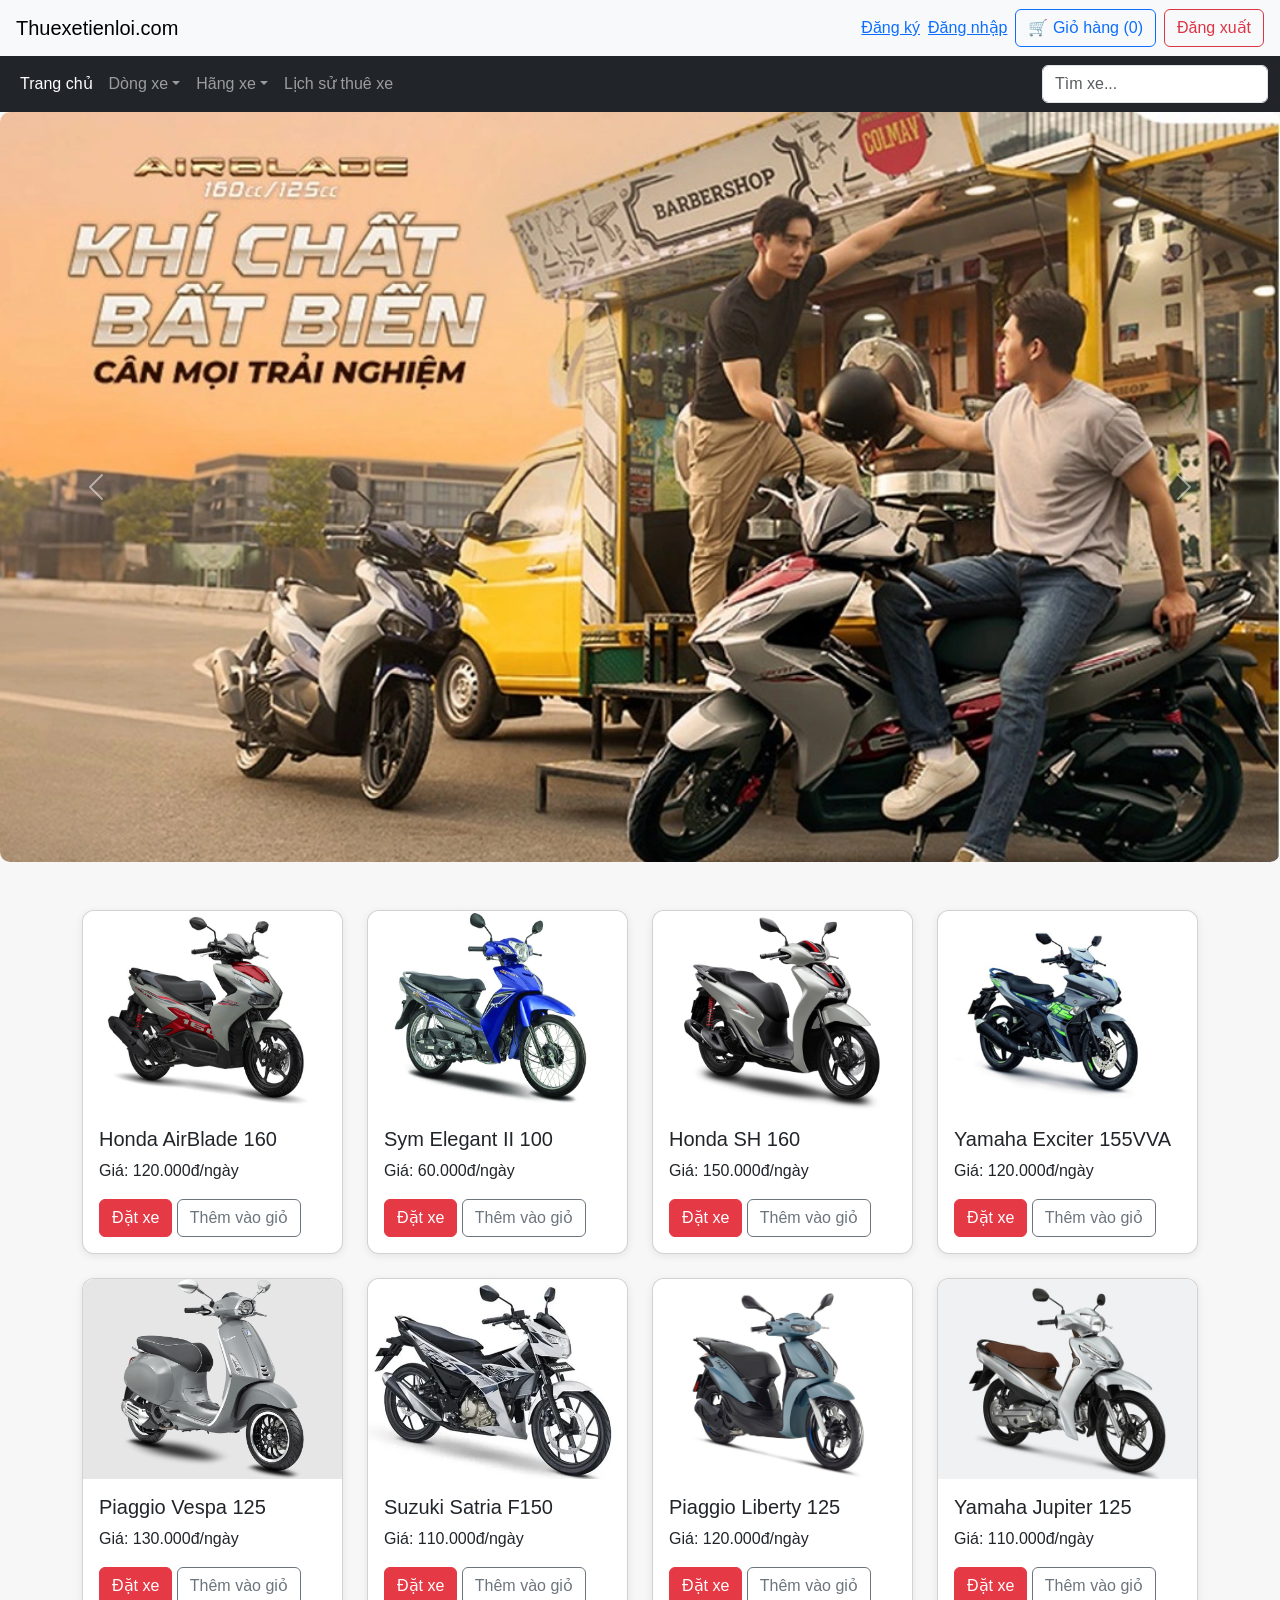
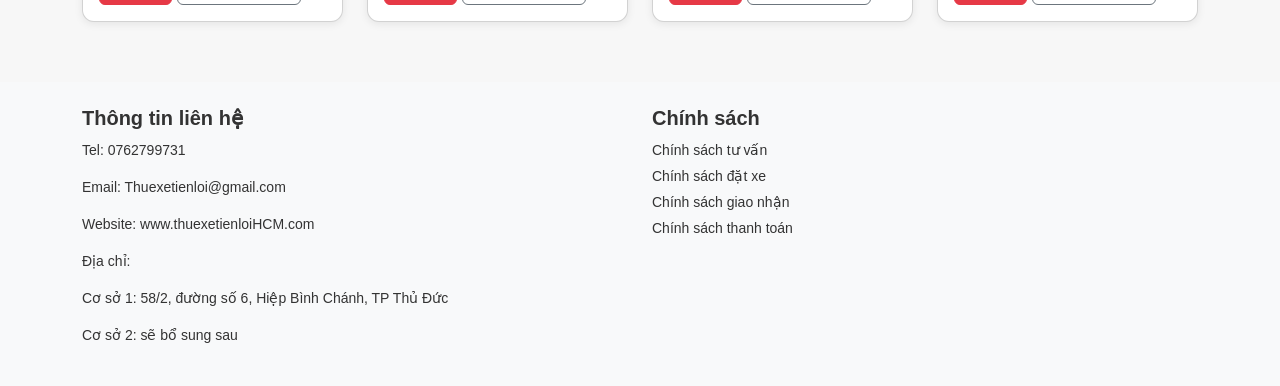
<file: index.html>
<!DOCTYPE html>
<html lang="vi">
<head>
  <meta charset="UTF-8">
  <meta name="viewport" content="width=device-width, initial-scale=1.0">
  <title>Thuexetienloi.com</title>
  <!-- Bootstrap CSS -->
  <link href="https://cdn.jsdelivr.net/npm/bootstrap@5.3.0/dist/css/bootstrap.min.css" rel="stylesheet">
  <link rel="stylesheet" href="assets/css/style.css">
</head>
<body>
  <!-- Header -->
 <nav class="navbar navbar-expand-lg navbar-light bg-light px-3">
  <a class="navbar-brand" href="#">Thuexetienloi.com</a>
  <div class="ms-auto d-flex align-items-center">
    <a href="register.html" class="me-2">Đăng ký</a>
    <a href="login.html" class="me-2">Đăng nhập</a>
    <span id="userGreeting" class="text-danger fw-bold d-none me-3"></span>  <!-- Hiển thi tên người dùng sau khi đăng nhập -->
    <a href="cart.html" class="btn btn-outline-primary">
      🛒 Giỏ hàng (<span id="cartCount">0</span>)  </a>   <!-- Hiển thi số lượng trong giỏ hàng -->
    <a href="#" id="logoutBtn" class="btn btn-outline-danger ms-2">Đăng xuất</a>
  </div>
</nav>


  <!-- Navigation -->
  <nav class="navbar navbar-expand-lg navbar-dark bg-dark">
    <div class="container-fluid">
      <ul class="navbar-nav me-auto mb-2 mb-lg-0">
        <li class="nav-item"><a class="nav-link active" href="index.html">Trang chủ</a></li>

        <li class="nav-item dropdown">
          <a class="nav-link dropdown-toggle" href="#" role="button" data-bs-toggle="dropdown">Dòng xe</a>
          <ul class="dropdown-menu">
            <li><a class="dropdown-item" href="#">SH</a></li>
            <li><a class="dropdown-item" href="#">Vespa</a></li>
            <li><a class="dropdown-item" href="#">Tay ga khác</a></li>
            <li><a class="dropdown-item" href="#">Tay côn</a></li>
            <li><a class="dropdown-item" href="#">Xe số</a></li>
          </ul>
        </li>

        <li class="nav-item dropdown">
          <a class="nav-link dropdown-toggle" href="#" role="button" data-bs-toggle="dropdown">Hãng xe</a>
          <ul class="dropdown-menu">
            <li><a class="dropdown-item" href="#">Honda</a></li>
            <li><a class="dropdown-item" href="#">Yamaha</a></li>
            <li><a class="dropdown-item" href="#">Piaggio</a></li>
            <li><a class="dropdown-item" href="#">SYM</a></li>
            <li><a class="dropdown-item" href="#">Suzuki</a></li>
          </ul>
        </li>

        <li class="nav-item">
          <a class="nav-link" href="history.html">Lịch sử thuê xe</a>
        </li>
      </ul>

      <!-- Thanh tìm kiếm  -->
      <form class="d-flex" role="search">
      <input id="searchInput" class="form-control" type="search" placeholder="Tìm xe..." aria-label="Search">
      </form>
    </div>
  </nav>

  <!-- Banner -->
  <div id="carouselExample" class="carousel slide" data-bs-ride="carousel">
    <div class="carousel-inner">
      <div class="carousel-item active">
        <img src="assets/img/banner1.jpg" class="d-block w-100" alt="Khuyến mãi xe tay ga">
      </div>
      <div class="carousel-item">
        <img src="assets/img/banner2.jpg" class="d-block w-100" alt="Xe SH mới về">
      </div>
      <div class="carousel-item">
        <img src="assets/img/banner3.jpg" class="d-block w-100" alt="Ưu đãi tháng 5">
      </div>
    </div>
    <button class="carousel-control-prev" type="button" data-bs-target="#carouselExample" data-bs-slide="prev">
      <span class="carousel-control-prev-icon"></span>
    </button>
    <button class="carousel-control-next" type="button" data-bs-target="#carouselExample" data-bs-slide="next">
      <span class="carousel-control-next-icon"></span>
    </button>
  </div>

  <!-- Main content -->
<main class="container my-5">
  <div id="vehicleList" class="row row-cols-1 row-cols-md-4 g-4">

    <!-- Xe 1 -->           <!-- class vehicle card để xử lý sự kiện click vào card -->
    <div class="col">       <!-- khi click vào card thì "data-vehicle" sẽ được lưu là localStorage --> 
      <div class="card h-100 vehicle-card" 
      data-vehicle='{"name":"Honda AirBlade 160","price":"120000","img":"assets/img/xe1.jpg",
      "desc":"Thiết kế thể thao, động cơ 160cc mạnh mẽ, phù hợp mọi địa hình.", 
      "gallery":[
      "assets/img/xe1_1.jpg",
      "assets/img/xe1_2.jpg",
      "assets/img/xe1_3.jpg"]}'>
        <img src="assets/img/xe1.jpg" class="card-img-top" alt="Xe 1">
        <div class="card-body">
          <h5 class="card-title">Honda AirBlade 160</h5>
          <p class="card-text">Giá: 120.000đ/ngày</p>
          <button class="btn btn-success btn-rent">Đặt xe</button>
          <button class="btn btn-outline-secondary btn-cart">Thêm vào giỏ</button>
        </div>
      </div>
    </div>

    <!-- Xe 2 -->
    <div class="col">        
      <div class="card h-100 vehicle-card" 
      data-vehicle='{"name":"Sym Elegant II 100","price":"60000","img":"assets/img/xe2.jpg",
      "desc":"Thiết kế nhỏ gọn, nhẹ nhàng và thanh thoát rất thích hợp để dạo phố.", 
      "gallery":[
      "assets/img/xe2_1.jpg",
      "assets/img/xe2_2.jpg",
      "assets/img/xe2_3.jpg"]}'>
        <img src="assets/img/xe2.jpg" class="card-img-top" alt="Xe 2">
        <div class="card-body">
          <h5 class="card-title">Sym Elegant II 100</h5>
          <p class="card-text">Giá: 60.000đ/ngày</p>
          <button class="btn btn-success btn-rent">Đặt xe</button>
          <button class="btn btn-outline-secondary btn-cart">Thêm vào giỏ</button>
        </div>
      </div>
    </div>

    <!-- Xe 3 -->
    <div class="col">
      <div class="card h-100 vehicle-card" 
      data-vehicle='{"name":"Honda SH 160","price":"150000","img":"assets/img/xe3.jpg",
      "desc":"Thiết kế cao cấp, sang trọng và đẳng cấp, động cơ 160cc mạnh mẽ chinh phục mọi cung đường.", 
      "gallery":[
      "assets/img/xe3_1.jpg",
      "assets/img/xe3_2.jpg",
      "assets/img/xe3_3.jpg"]}'>
        <img src="assets/img/xe3.jpg" class="card-img-top" alt="Xe 3">
        <div class="card-body">
          <h5 class="card-title">Honda SH 160</h5>
          <p class="card-text">Giá: 150.000đ/ngày</p>
          <button class="btn btn-success btn-rent">Đặt xe</button>
          <button class="btn btn-outline-secondary btn-cart">Thêm vào giỏ</button>
        </div>
      </div>
    </div>

    <!-- Xe 4 -->
    <div class="col">
      <div class="card h-100 vehicle-card" 
      data-vehicle='{"name":"Yamaha Exciter 155VVA","price":"120000","img":"assets/img/xe4.jpg",
      "desc":"Thiết kế thể thao, động cơ 155vva mạnh mẽ, bức tốc chớp nhoáng.", 
      "gallery":[
      "assets/img/xe4_1.jpg",
      "assets/img/xe4_2.jpg",
      "assets/img/xe4_3.jpg"]}'>
        <img src="assets/img/xe4.jpg" class="card-img-top" alt="Xe 4">
        <div class="card-body">
          <h5 class="card-title">Yamaha Exciter 155VVA</h5>
          <p class="card-text">Giá: 120.000đ/ngày</p>
          <button class="btn btn-success btn-rent">Đặt xe</button>
          <button class="btn btn-outline-secondary btn-cart">Thêm vào giỏ</button>
        </div>
      </div>
    </div>

    <!-- Xe 5 -->
    <div class="col">
      <div class="card h-100 vehicle-card" 
      data-vehicle='{"name":"Piaggio Vespa 125","price":"130000","img":"assets/img/xe5.jpg",
      "desc":"Thiết kế cổ điển, thanh lịch nam nữ ngồi lên đều tôn lên khí chất sang trọng.", 
      "gallery":[
      "assets/img/xe5_1.jpg",
      "assets/img/xe5_2.jpg",
      "assets/img/xe5_3.jpg"]}'>
        <img src="assets/img/xe5.jpg" class="card-img-top" alt="Xe 5">
        <div class="card-body">
          <h5 class="card-title">Piaggio Vespa 125</h5>
          <p class="card-text">Giá: 130.000đ/ngày</p>
          <button class="btn btn-success btn-rent">Đặt xe</button>
          <button class="btn btn-outline-secondary btn-cart">Thêm vào giỏ</button>
        </div>
      </div>
    </div>

    <!-- Xe 6 -->
    <div class="col">
      <div class="card h-100 vehicle-card" 
      data-vehicle='{"name":"Suzuki Satria F150","price":"110000","img":"assets/img/xe6.jpg",
      "desc":"Thiết kế thể thao, tối ưu khí động học, tốc độ là điểm mạnh.", 
      "gallery":[
      "assets/img/xe6_1.jpg",
      "assets/img/xe6_2.jpg",
      "assets/img/xe6_3.jpg"]}'>
        <img src="assets/img/xe6.jpg" class="card-img-top" alt="Xe 6">
        <div class="card-body">
          <h5 class="card-title">Suzuki Satria F150</h5>
          <p class="card-text">Giá: 110.000đ/ngày</p>
          <button class="btn btn-success btn-rent">Đặt xe</button>
          <button class="btn btn-outline-secondary btn-cart">Thêm vào giỏ</button>
        </div>
      </div>
    </div>

    <!-- Xe 7 -->
    <div class="col">
      <div class="card h-100 vehicle-card" 
      data-vehicle='{"name":"Piaggio Liberty 125","price":"120000","img":"assets/img/xe7.jpg",
      "desc":"Thiết kế thanh tao, động cơ iget đời mới, bền và rất lướt.", 
      "gallery":[
      "assets/img/xe7_1.jpg",
      "assets/img/xe7_2.jpg",
      "assets/img/xe7_3.jpg"]}'>
        <img src="assets/img/xe7.jpg" class="card-img-top" alt="Xe 7">
        <div class="card-body">
          <h5 class="card-title">Piaggio Liberty 125</h5>
          <p class="card-text">Giá: 120.000đ/ngày</p>
          <button class="btn btn-success btn-rent">Đặt xe</button>
          <button class="btn btn-outline-secondary btn-cart">Thêm vào giỏ</button>
        </div>
      </div>
    </div>

    <!-- Xe 8 -->
    <div class="col">
      <div class="card h-100 vehicle-card" 
      data-vehicle='{"name":"Yamaha Jupiter 125","price":"110.000","img":"assets/img/xe8.jpg",
      "desc":"Thiết kế sang trọng của dòng xe số, khung gầm cao, đi phố hay đi đường dài đều êm.", 
      "gallery":[
      "assets/img/xe8_1.jpg",
      "assets/img/xe8_2.jpg",
      "assets/img/xe8_3.jpg"]}'>
        <img src="assets/img/xe8.jpg" class="card-img-top" alt="Xe 8">
        <div class="card-body">
          <h5 class="card-title">Yamaha Jupiter 125</h5>
          <p class="card-text">Giá: 110.000đ/ngày</p>
          <button class="btn btn-success btn-rent">Đặt xe</button>
          <button class="btn btn-outline-secondary btn-cart">Thêm vào giỏ</button>
        </div>
      </div>
    </div>

  </div>
</main>

  <!-- Footer -->
  <footer class="bg-light text-center text-lg-start py-4">
    <div class="container">
      <div class="row">
        <div class="col-md-6">
          <h5>Thông tin liên hệ</h5>
          <p>Tel: 0762799731</p>
          <p>Email: Thuexetienloi@gmail.com</p>
          <p>Website: www.thuexetienloiHCM.com</p>
          <p>Địa chỉ:</p>
          <p>Cơ sở 1: 58/2, đường số 6, Hiệp Bình Chánh, TP Thủ Đức</p>
          <p>Cơ sở 2: sẽ bổ sung sau</p>
        </div>
        <div class="col-md-6">
          <h5>Chính sách</h5>
          <ul class="list-unstyled">
            <li>Chính sách tư vấn</li>
            <li>Chính sách đặt xe</li>
            <li>Chính sách giao nhận</li>
            <li>Chính sách thanh toán</li>
          </ul>
        </div>
      </div>
    </div>
  </footer>

  <!-- Bootstrap JS Bundle -->
  <script src="https://cdn.jsdelivr.net/npm/bootstrap@5.3.0/dist/js/bootstrap.bundle.min.js"></script>
  <script src="assets/js/script.js"></script>
</body>
</html>
</file>
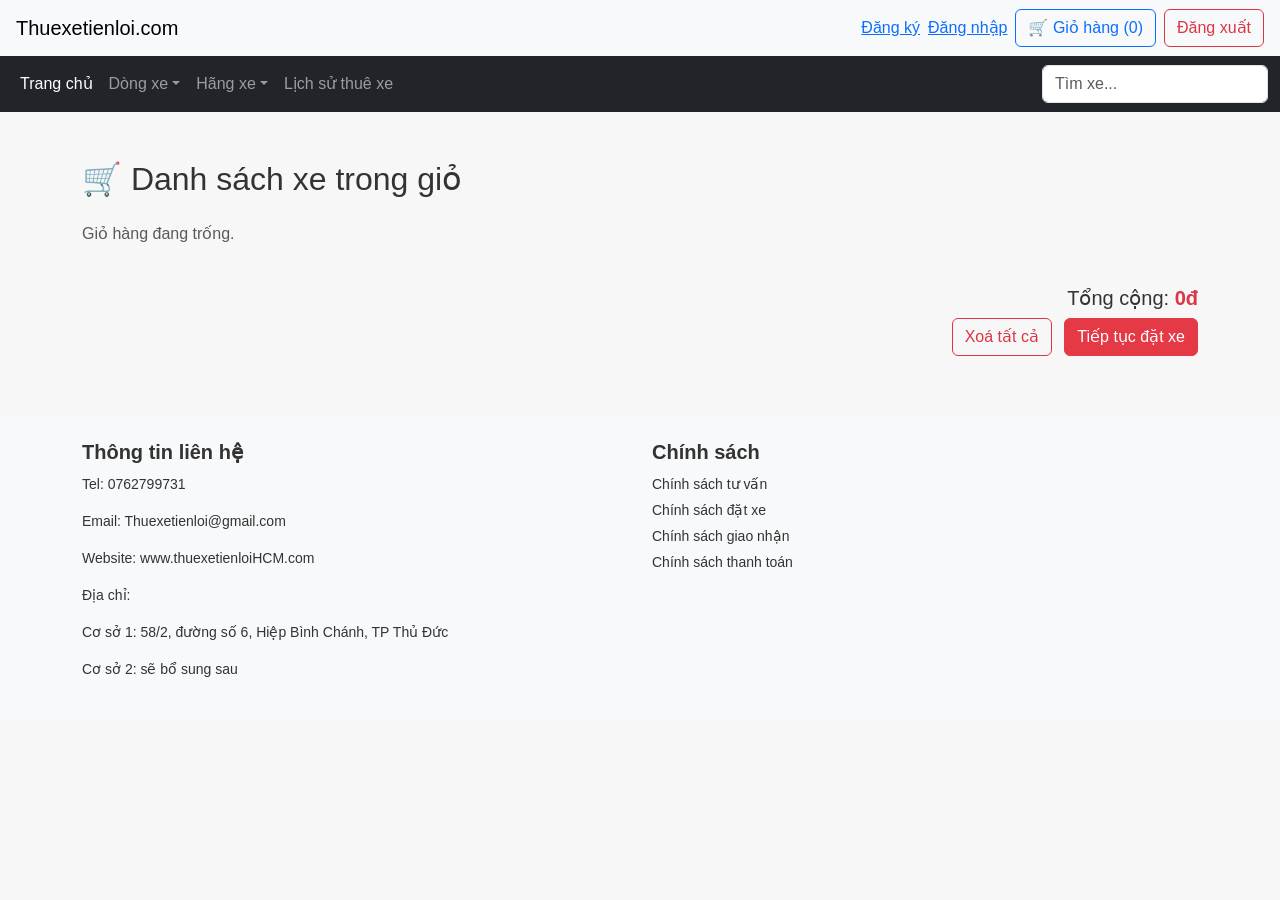
<file: cart.html>
<!DOCTYPE html>
<html lang="vi">
<head>
  <meta charset="UTF-8">
  <meta name="viewport" content="width=device-width, initial-scale=1.0">
  <title>Giỏ hàng - Thuexetienloi.com</title>
  <link href="https://cdn.jsdelivr.net/npm/bootstrap@5.3.0/dist/css/bootstrap.min.css" rel="stylesheet">
  <link rel="stylesheet" href="assets/css/style.css">
</head>
<body>
  <!-- Header -->
  <nav class="navbar navbar-expand-lg navbar-light bg-light px-3">
    <a class="navbar-brand" href="index.html">Thuexetienloi.com</a>
    <div class="ms-auto d-flex align-items-center">
      <a href="register.html" class="me-2">Đăng ký</a>
      <a href="login.html" class="me-2">Đăng nhập</a>
      <span id="userGreeting" class="text-danger fw-bold d-none me-3"></span>
      <a href="cart.html" class="btn btn-outline-primary">
        🛒 Giỏ hàng (<span id="cartCount">0</span>) </a>
      <a href="#" id="logoutBtn" class="btn btn-outline-danger ms-2">Đăng xuất</a>
    </div>
  </nav>

    <!-- Navigation -->
  <nav class="navbar navbar-expand-lg navbar-dark bg-dark">
    <div class="container-fluid">
      <ul class="navbar-nav me-auto mb-2 mb-lg-0">
        <li class="nav-item"><a class="nav-link active" href="index.html">Trang chủ</a></li>

        <li class="nav-item dropdown">
          <a class="nav-link dropdown-toggle" href="#" role="button" data-bs-toggle="dropdown">Dòng xe</a>
          <ul class="dropdown-menu">
            <li><a class="dropdown-item" href="#">SH</a></li>
            <li><a class="dropdown-item" href="#">Vespa</a></li>
            <li><a class="dropdown-item" href="#">Tay ga khác</a></li>
            <li><a class="dropdown-item" href="#">Tay côn</a></li>
            <li><a class="dropdown-item" href="#">Xe số</a></li>
          </ul>
        </li>

        <li class="nav-item dropdown">
          <a class="nav-link dropdown-toggle" href="#" role="button" data-bs-toggle="dropdown">Hãng xe</a>
          <ul class="dropdown-menu">
            <li><a class="dropdown-item" href="#">Honda</a></li>
            <li><a class="dropdown-item" href="#">Yamaha</a></li>
            <li><a class="dropdown-item" href="#">Piaggio</a></li>
            <li><a class="dropdown-item" href="#">SYM</a></li>
            <li><a class="dropdown-item" href="#">Suzuki</a></li>
          </ul>
        </li>

        <li class="nav-item">
          <a class="nav-link" href="history.html">Lịch sử thuê xe</a>
        </li>
      </ul>

      <!-- Thanh tìm kiếm  -->
      <form class="d-flex" role="search">
      <input id="searchInput" class="form-control" type="search" placeholder="Tìm xe..." aria-label="Search">
      </form>
    </div>
  </nav>
  </nav>

  <!-- Main content -->
  <main class="container my-5">
    <h2 class="mb-4">🛒 Danh sách xe trong giỏ</h2>
    <div id="cartContainer" class="row g-4"></div>

    <div class="mt-4">
      <h5 class="text-end">Tổng cộng: <span id="totalPrice" class="text-danger fw-bold">0đ</span></h5>
      <div class="text-end mt-2">
        <button id="clearCartBtn" class="btn btn-outline-danger me-2">Xoá tất cả</button>
         <button id="proceedToRent" class="btn btn-success">Tiếp tục đặt xe</button>
      </div>
    </div>
  </main>

  <!-- Footer -->
  <footer class="bg-light text-center text-lg-start py-4">
    <div class="container">
      <div class="row">
        <div class="col-md-6">
          <h5>Thông tin liên hệ</h5>
          <p>Tel: 0762799731</p>
          <p>Email: Thuexetienloi@gmail.com</p>
          <p>Website: www.thuexetienloiHCM.com</p>
          <p>Địa chỉ:</p>
          <p>Cơ sở 1: 58/2, đường số 6, Hiệp Bình Chánh, TP Thủ Đức</p>
          <p>Cơ sở 2: sẽ bổ sung sau</p>
        </div>
        <div class="col-md-6">
          <h5>Chính sách</h5>
          <ul class="list-unstyled">
            <li>Chính sách tư vấn</li>
            <li>Chính sách đặt xe</li>
            <li>Chính sách giao nhận</li>
            <li>Chính sách thanh toán</li>
          </ul>
        </div>
      </div>
    </div>
  </footer>

  <script src="https://cdn.jsdelivr.net/npm/bootstrap@5.3.0/dist/js/bootstrap.bundle.min.js"></script>
  <script src="assets/js/script.js"></script>
</body>
</html>
</file>
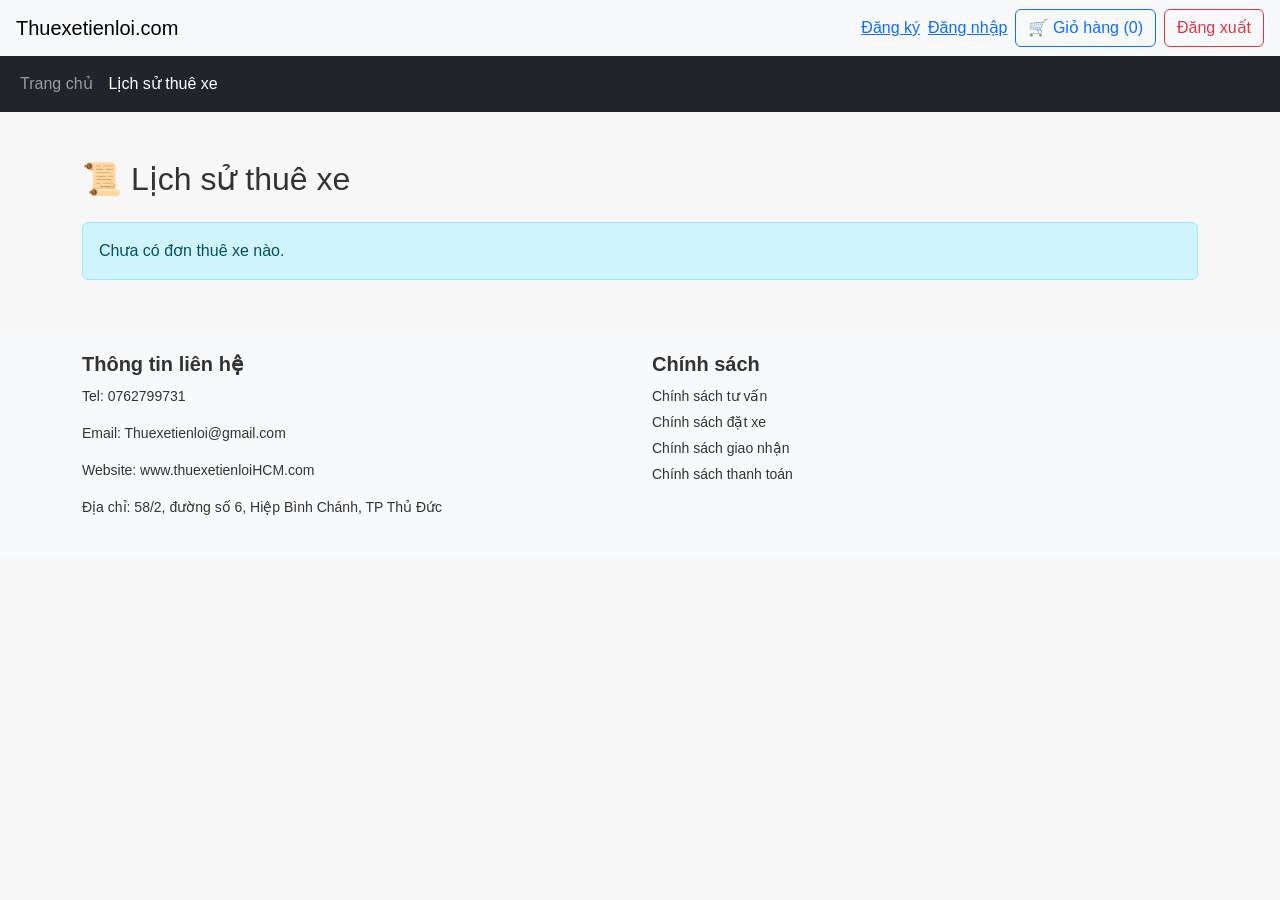
<file: history.html>
<!DOCTYPE html>
<html lang="vi">
<head>
  <meta charset="UTF-8">
  <meta name="viewport" content="width=device-width, initial-scale=1.0">
  <title>Lịch sử thuê xe - Thuexetienloi.com</title>
  <link href="https://cdn.jsdelivr.net/npm/bootstrap@5.3.0/dist/css/bootstrap.min.css" rel="stylesheet">
  <link rel="stylesheet" href="assets/css/style.css">
</head>
<body>
  <!-- Header -->
  <nav class="navbar navbar-expand-lg navbar-light bg-light px-3">
    <a class="navbar-brand" href="index.html">Thuexetienloi.com</a>
    <div class="ms-auto d-flex align-items-center">
      <a href="register.html" class="me-2">Đăng ký</a>
      <a href="login.html" class="me-2">Đăng nhập</a>
      <span id="userGreeting" class="text-danger fw-bold d-none me-3"></span>
      <a href="cart.html" class="btn btn-outline-primary">
        🛒 Giỏ hàng (<span id="cartCount">0</span>)
      </a>
      <a href="#" id="logoutBtn" class="btn btn-outline-danger ms-2">Đăng xuất</a>
    </div>
  </nav>

  <!-- Navigation -->
  <nav class="navbar navbar-expand-lg navbar-dark bg-dark">
    <div class="container-fluid">
      <ul class="navbar-nav me-auto mb-2 mb-lg-0">
        <li class="nav-item"><a class="nav-link" href="index.html">Trang chủ</a></li>
        <li class="nav-item"><a class="nav-link active" href="#">Lịch sử thuê xe</a></li>
      </ul>
    </div>
  </nav>

  <!-- Main content -->
  <main class="container my-5">
    <h2 class="mb-4">📜 Lịch sử thuê xe</h2>
    <div id="historyContainer"></div>
  </main>

  <!-- Footer -->
  <footer class="bg-light text-center text-lg-start py-4 mt-5">
    <div class="container">
      <div class="row">
        <div class="col-md-6">
          <h5>Thông tin liên hệ</h5>
          <p>Tel: 0762799731</p>
          <p>Email: Thuexetienloi@gmail.com</p>
          <p>Website: www.thuexetienloiHCM.com</p>
          <p>Địa chỉ: 58/2, đường số 6, Hiệp Bình Chánh, TP Thủ Đức</p>
        </div>
        <div class="col-md-6">
          <h5>Chính sách</h5>
          <ul class="list-unstyled">
            <li>Chính sách tư vấn</li>
            <li>Chính sách đặt xe</li>
            <li>Chính sách giao nhận</li>
            <li>Chính sách thanh toán</li>
          </ul>
        </div>
      </div>
    </div>
  </footer>

  <script>
    document.addEventListener("DOMContentLoaded", () => {
      const container = document.getElementById("historyContainer");
      const history = JSON.parse(localStorage.getItem("rentalHistory")) || [];

      if (history.length === 0) {
        container.innerHTML = '<div class="alert alert-info">Chưa có đơn thuê xe nào.</div>';
        return;
      }

      history.reverse().forEach((order, index) => {
        const orderBlock = document.createElement("div");
        orderBlock.className = "border p-4 rounded bg-white shadow-sm mb-4";

        let vehicleHTML = "";
        order.vehicles.forEach(vehicle => {
          vehicleHTML += `
            <div class="ps-3 mb-2">
              <p class="mb-1"><strong>${vehicle.name}</strong></p>
              <p class="mb-1">Giá: ${Number(vehicle.price).toLocaleString()}đ/ngày</p>
              <p class="mb-1">Số lượng: ${vehicle.quantity}</p>
            </div>
          `;
        });

        orderBlock.innerHTML = `
          <h5 class="text-danger">Đơn thuê #${history.length - index}</h5>
          <p>👤 Tên: <strong>${order.fullname}</strong></p>
          <p>📞 SĐT: ${order.phone} | 🚚 Giao đến: ${order.address}</p>
          <p>📅 Từ ngày: ${order.startDate} | Số ngày: ${order.days}</p>
          <p>📝 Ghi chú: ${order.note || "Không có"}</p>
          <div class="border-start border-3 border-primary mt-3">
            ${vehicleHTML}
          </div>
          <p class="mt-3 fw-bold">🛵 Tổng số xe: ${order.totalQty} | 💰 Tổng tiền: ${Number(order.totalAmount).toLocaleString()}đ</p>
        `;

        container.appendChild(orderBlock);
      });
    });
  </script>
  <script src="https://cdn.jsdelivr.net/npm/bootstrap@5.3.0/dist/js/bootstrap.bundle.min.js"></script>
  <script src="assets/js/script.js"></script>
</body>
</html>
</file>
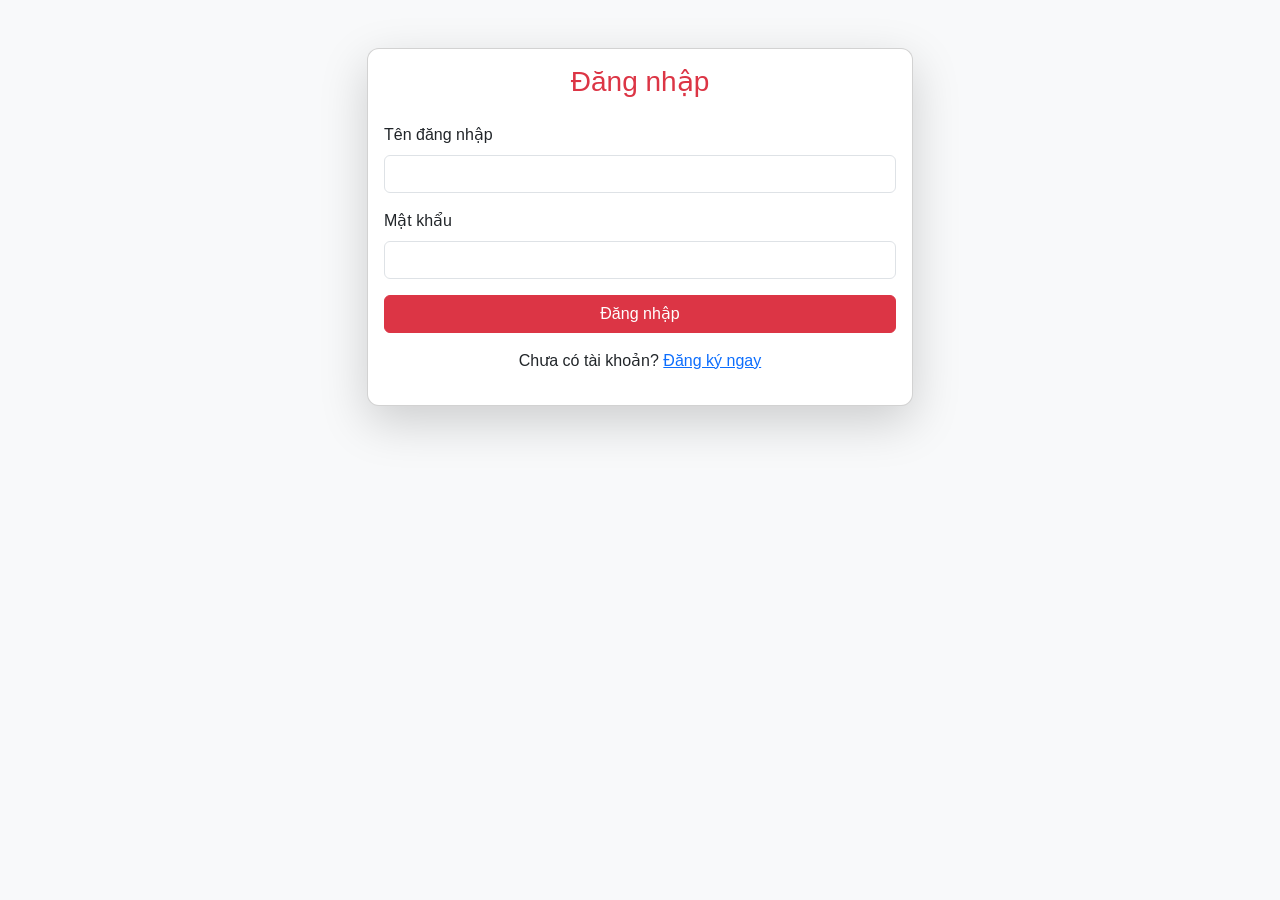
<file: login.html>
<!DOCTYPE html>
<html lang="vi">
<head>
  <meta charset="UTF-8">
  <meta name="viewport" content="width=device-width, initial-scale=1.0">
  <title>Đăng nhập</title>
  <link href="https://cdn.jsdelivr.net/npm/bootstrap@5.3.0/dist/css/bootstrap.min.css" rel="stylesheet">
  <link rel="stylesheet" href="assets/css/style.css">
</head>
<body class="bg-light">
  <div class="container py-5">
    <div class="row justify-content-center">
      <div class="col-md-6">
        <div class="card shadow-lg">
          <div class="card-body">
            <h3 class="mb-4 text-center text-danger">Đăng nhập</h3>
            <form id="loginForm">
              <div class="mb-3">
                <label for="loginUsername" class="form-label">Tên đăng nhập</label>
                <input type="text" class="form-control" id="loginUsername" required>
              </div>
              <div class="mb-3">
                <label for="loginPassword" class="form-label">Mật khẩu</label>
                <input type="password" class="form-control" id="loginPassword" required>
              </div>
              <button type="submit" class="btn btn-danger w-100">Đăng nhập</button>
              <div id="loginMessage" class="text-center mt-3 text-danger"></div>
            </form>
            <p class="mt-3 text-center">Chưa có tài khoản? <a href="register.html">Đăng ký ngay</a></p>
          </div>
        </div>
      </div>
    </div>
  </div>

  <script src="https://cdn.jsdelivr.net/npm/bootstrap@5.3.0/dist/js/bootstrap.bundle.min.js"></script>
  <script src="assets/js/script.js"></script>
</body>
</html>
</file>
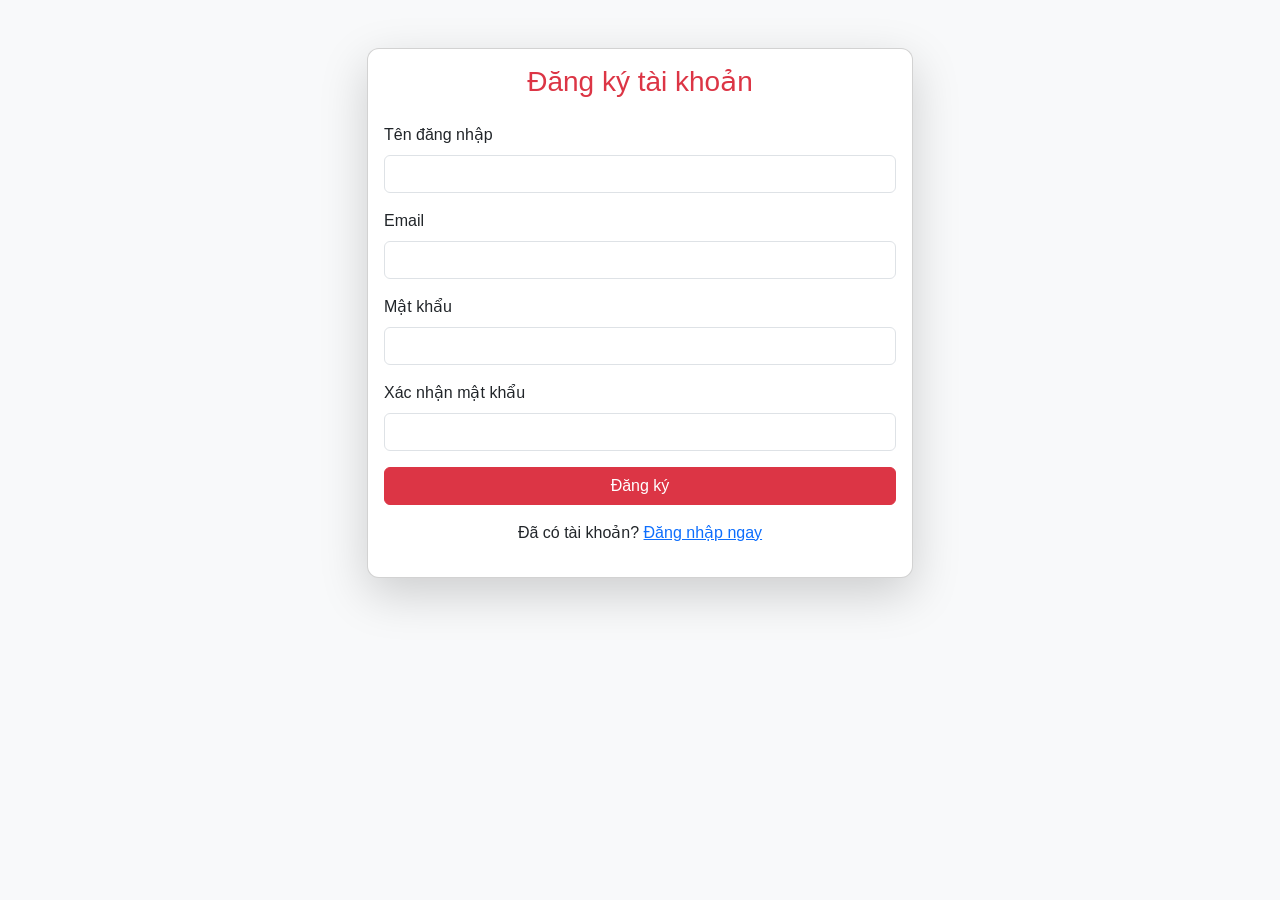
<file: register.html>
<!DOCTYPE html>
<html lang="vi">
<head><meta charset="UTF-8">
  <meta name="viewport" content="width=device-width, initial-scale=1.0">
  <title>Đăng ký</title>
  <link href="https://cdn.jsdelivr.net/npm/bootstrap@5.3.0/dist/css/bootstrap.min.css" rel="stylesheet">
  <link rel="stylesheet" href="assets/css/style.css">
</head>
<body class="bg-light">
  <div class="container py-5">
    <div class="row justify-content-center">
      <div class="col-md-6">
        <div class="card shadow-lg">
          <div class="card-body">
            <h3 class="mb-4 text-center text-danger">Đăng ký tài khoản</h3>
            <form id="registerForm">
              <div class="mb-3">
                <label for="username" class="form-label">Tên đăng nhập</label>
                <input type="text" class="form-control" id="username" required>
              </div>
              <div class="mb-3">
                <label for="email" class="form-label">Email</label>
                <input type="email" class="form-control" id="email" required>
              </div>
              <div class="mb-3">
                <label for="password" class="form-label">Mật khẩu</label>
                <input type="password" class="form-control" id="password" required>
              </div>
              <div class="mb-3">
                <label for="confirmPassword" class="form-label">Xác nhận mật khẩu</label>
                <input type="password" class="form-control" id="confirmPassword" required>
              </div>
              <button type="submit" class="btn btn-danger w-100">Đăng ký</button>
              <div id="registerMessage" class="text-center mt-3 text-danger"></div>
            </form>
            <p class="mt-3 text-center">Đã có tài khoản? <a href="login.html">Đăng nhập ngay</a></p>
          </div>
        </div>
      </div>
    </div>
  </div>

  <script src="https://cdn.jsdelivr.net/npm/bootstrap@5.3.0/dist/js/bootstrap.bundle.min.js"></script>
  <script src="assets/js/script.js"></script>
</body>
</html>
</file>
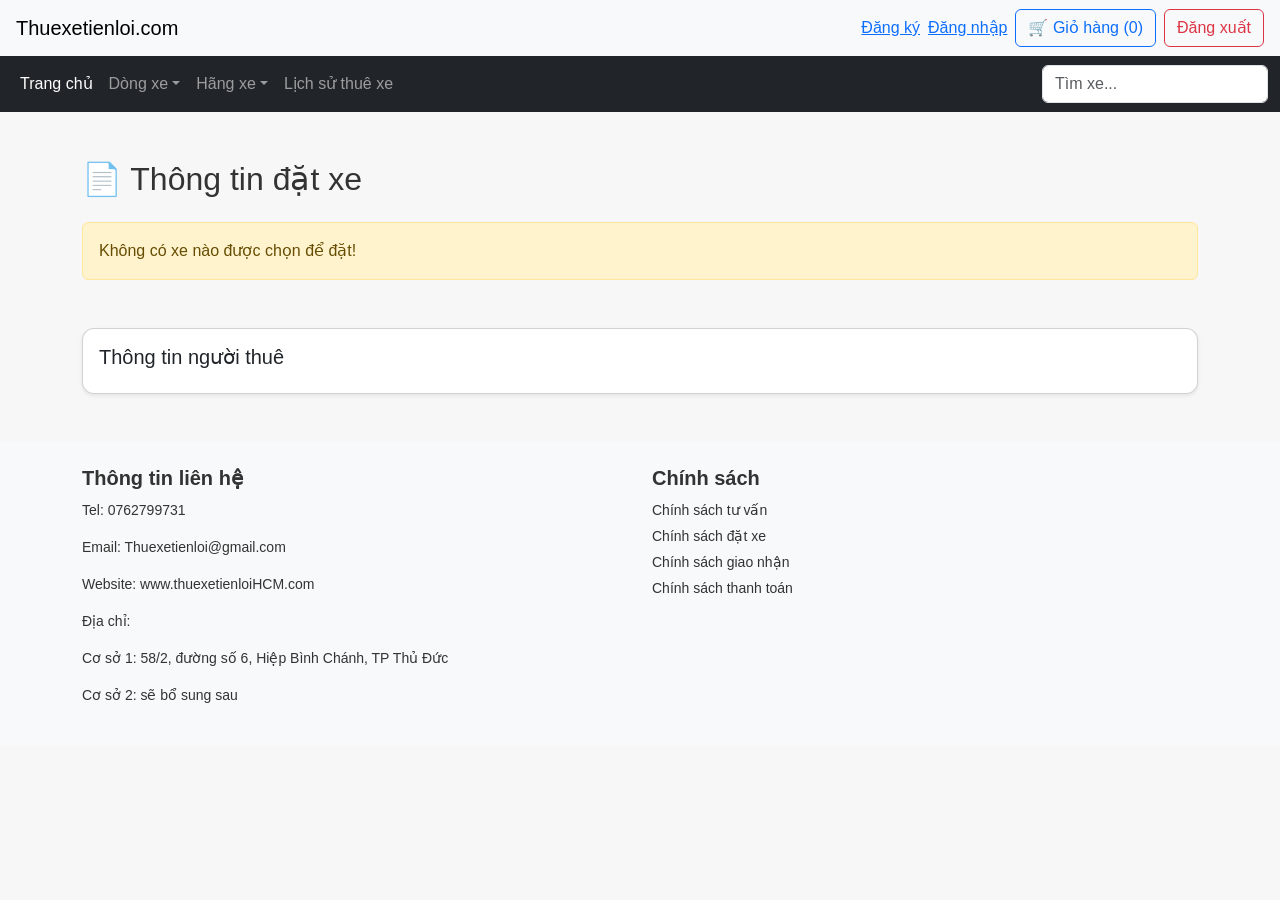
<file: rent.html>
<!DOCTYPE html>
<html lang="vi">
<head>
  <meta charset="UTF-8">
  <meta name="viewport" content="width=device-width, initial-scale=1.0">
  <title>Đặt xe - Thuexetienloi.com</title>
  <link href="https://cdn.jsdelivr.net/npm/bootstrap@5.3.0/dist/css/bootstrap.min.css" rel="stylesheet">
  <link rel="stylesheet" href="assets/css/style.css">
</head>
<body>
  <!-- Header -->
  <nav class="navbar navbar-expand-lg navbar-light bg-light px-3">
    <a class="navbar-brand" href="index.html">Thuexetienloi.com</a>
    <div class="ms-auto d-flex align-items-center">
      <a href="register.html" class="me-2">Đăng ký</a>
      <a href="login.html" class="me-2">Đăng nhập</a>
      <span id="userGreeting" class="text-danger fw-bold d-none me-3"></span>
      <a href="cart.html" class="btn btn-outline-primary">
        🛒 Giỏ hàng (<span id="cartCount">0</span>)</a>
      <a href="#" id="logoutBtn" class="btn btn-outline-danger ms-2">Đăng xuất</a>
    </div>
  </nav>

  <!-- Navigation -->
  <nav class="navbar navbar-expand-lg navbar-dark bg-dark">
    <div class="container-fluid">
      <ul class="navbar-nav me-auto mb-2 mb-lg-0">
        <li class="nav-item"><a class="nav-link active" href="index.html">Trang chủ</a></li>

        <li class="nav-item dropdown">
          <a class="nav-link dropdown-toggle" href="#" role="button" data-bs-toggle="dropdown">Dòng xe</a>
          <ul class="dropdown-menu">
            <li><a class="dropdown-item" href="#">SH</a></li>
            <li><a class="dropdown-item" href="#">Vespa</a></li>
            <li><a class="dropdown-item" href="#">Tay ga khác</a></li>
            <li><a class="dropdown-item" href="#">Tay côn</a></li>
            <li><a class="dropdown-item" href="#">Xe số</a></li>
          </ul>
        </li>

        <li class="nav-item dropdown">
          <a class="nav-link dropdown-toggle" href="#" role="button" data-bs-toggle="dropdown">Hãng xe</a>
          <ul class="dropdown-menu">
            <li><a class="dropdown-item" href="#">Honda</a></li>
            <li><a class="dropdown-item" href="#">Yamaha</a></li>
            <li><a class="dropdown-item" href="#">Piaggio</a></li>
            <li><a class="dropdown-item" href="#">SYM</a></li>
            <li><a class="dropdown-item" href="#">Suzuki</a></li>
          </ul>
        </li>

        <li class="nav-item">
          <a class="nav-link" href="history.html">Lịch sử thuê xe</a>
        </li>
      </ul>

      <!-- Thanh tìm kiếm  -->
      <form class="d-flex" role="search">
      <input id="searchInput" class="form-control" type="search" placeholder="Tìm xe..." aria-label="Search">
      </form>
    </div>
  </nav>

  <!-- Main content -->
  <main class="container my-5">
    <h2 class="mb-4">📄 Thông tin đặt xe</h2>

    <!-- Danh sách xe sẽ thuê -->
    <div id="vehicleSummary" class="mb-5"></div>

    <!-- Form thông tin thuê xe -->
    <div class="card shadow-sm">
      <div class="card-body">
        <h5 class="card-title">Thông tin người thuê</h5>
        <form id="rentForm">
          <div class="row mb-3">
            <div class="col-md-6">
              <label class="form-label">Họ và tên</label>
              <input type="text" class="form-control" id="fullname" required>
            </div>
            <div class="col-md-6">
              <label class="form-label">Số điện thoại</label>
              <input type="tel" class="form-control" id="phone" required>
            </div>
          </div>
          <div class="mb-3">
            <label class="form-label">Địa chỉ giao xe</label>
            <input type="text" class="form-control" id="address" required>
          </div>
          <div class="row mb-3">
            <div class="col-md-6">
              <label class="form-label">Ngày bắt đầu thuê</label>
              <input type="date" class="form-control" id="startDate" required>
            </div>
            <div class="col-md-6">
              <label class="form-label">Số ngày thuê</label>
              <input type="number" class="form-control" id="days" min="1" value="1" required>
            </div>
          </div>
          <div class="mb-3">
            <label class="form-label">Ghi chú thêm</label>
            <textarea class="form-control" id="note" rows="2"></textarea>
          </div>
          <div class="mb-3 text-end">
            <strong>Tổng số lượng xe: <span id="totalQty">0</span></strong><br>
            <strong class="text-danger">Tổng tiền: <span id="totalAmount">0đ</span></strong>
          </div>
          <div class="text-end">
            <button type="submit" class="btn btn-success" id="submitBtn" disabled>Đặt xe</button>
          </div>
        </form>
      </div>
    </div>
  </main>

  <!-- Footer -->
  <footer class="bg-light text-center text-lg-start py-4 mt-5">
    <div class="container">
      <div class="row">
        <div class="col-md-6">
          <h5>Thông tin liên hệ</h5>
          <p>Tel: 0762799731</p>
          <p>Email: Thuexetienloi@gmail.com</p>
          <p>Website: www.thuexetienloiHCM.com</p>
          <p>Địa chỉ:</p>
          <p>Cơ sở 1: 58/2, đường số 6, Hiệp Bình Chánh, TP Thủ Đức</p>
          <p>Cơ sở 2: sẽ bổ sung sau</p>
        </div>
        <div class="col-md-6">
          <h5>Chính sách</h5>
          <ul class="list-unstyled">
            <li>Chính sách tư vấn</li>
            <li>Chính sách đặt xe</li>
            <li>Chính sách giao nhận</li>
            <li>Chính sách thanh toán</li>
          </ul>
        </div>
      </div>
    </div>
  </footer>
<script>
  document.addEventListener("DOMContentLoaded", () => {
    const form = document.getElementById("rentForm");
    const submitBtn = document.getElementById("submitBtn");
    const qtyEl = document.getElementById("totalQty");
    const amountEl = document.getElementById("totalAmount");
    const summary = document.getElementById("vehicleSummary");
    const daysInput = document.getElementById("days");

    let cart = JSON.parse(localStorage.getItem("cart")) || [];
    const selected = localStorage.getItem("selectedVehicle");

    if (selected) {
      const selectedVehicle = JSON.parse(selected);
      const isDuplicate = cart.some(item =>
        item.name === selectedVehicle.name && item.price === selectedVehicle.price
      );
      if (!isDuplicate) {
        cart.push(selectedVehicle);
      }
    }

    if (!cart || cart.length === 0) {
      summary.innerHTML = '<div class="alert alert-warning">Không có xe nào được chọn để đặt!</div>';
      form.style.display = "none";
      return;
    }

    const grouped = {};
    cart.forEach(vehicle => {
      const key = vehicle.name;
      if (!grouped[key]) {
        grouped[key] = { ...vehicle, quantity: 1 };
      } else {
        grouped[key].quantity++;
      }
    });

    // Biến toàn cục để truy cập trong hàm submit
    let totalQty = 0;
    let totalAmount = 0;

    function calculateTotal() {
      const days = parseInt(document.getElementById("days").value) || 1;
      totalQty = 0;
      totalAmount = 0;
      summary.innerHTML = "";

      Object.values(grouped).forEach(item => {
        const itemTotal = item.quantity * Number(item.price);
        totalQty += item.quantity;
        totalAmount += itemTotal;

        const block = document.createElement("div");
        block.className = "mb-3 p-3 border rounded bg-white shadow-sm";
        block.innerHTML = `
          <h5 class="text-danger mb-1">${item.name}</h5>
          <p class="mb-1">Giá thuê: ${Number(item.price).toLocaleString()}đ/ngày</p>
          <p class="mb-1">Mô tả: ${item.desc || "Không có mô tả."}</p>
          <p class="mb-1 fw-bold">Số lượng: ${item.quantity}</p>
        `;
        summary.appendChild(block);
      });

      qtyEl.textContent = totalQty;
      amountEl.textContent = `${(totalAmount * days).toLocaleString()}đ`;
    }

    calculateTotal();
    daysInput.addEventListener("input", calculateTotal);

    const requiredFields = ["fullname", "phone", "address", "startDate", "days"];
    requiredFields.forEach(id => {
      document.getElementById(id).addEventListener("input", checkForm);
    });

    function checkForm() {
      const allFilled = requiredFields.every(id =>
        document.getElementById(id).value.trim() !== ""
      );
      submitBtn.disabled = !allFilled;
    }

    form.addEventListener("submit", e => {
      e.preventDefault();
      const days = Number(document.getElementById("days").value);

      const rentalData = {
        date: new Date().toISOString(),
        fullname: document.getElementById("fullname").value,
        phone: document.getElementById("phone").value,
        address: document.getElementById("address").value,
        startDate: document.getElementById("startDate").value,
        days: days,
        note: document.getElementById("note").value.trim(),
        vehicles: Object.values(grouped).map(item => ({
          name: item.name,
          price: item.price,
          quantity: item.quantity
        })),
        totalQty: totalQty,
        totalAmount: totalAmount * days // ✅ đây là tổng tiền thực sự
      };

      const history = JSON.parse(localStorage.getItem("rentalHistory")) || [];
      history.push(rentalData);
      localStorage.setItem("rentalHistory", JSON.stringify(history));

      localStorage.removeItem("cart");
      localStorage.removeItem("selectedVehicle");

      alert("✅ Đặt xe thành công! Chúng tôi sẽ liên hệ sớm.");
      window.location.href = "index.html";
    });
  });
</script>

  <script src="https://cdn.jsdelivr.net/npm/bootstrap@5.3.0/dist/js/bootstrap.bundle.min.js"></script>
  <script src="assets/js/script.js"></script>
</body>
</html>
</file>
<file: assets/css/style.css>
/* STYLE CHUNG TOÀN TRANG */

body {
  font-family: 'Segoe UI', Tahoma, Geneva, Verdana, sans-serif;
  background-color: #f7f7f7;
  color: #333;
  margin: 0;
  padding: 0;
}

/* PHẦN TRANG CHỦ – INDEX.HTML */

/* Banner - Carousel */
.carousel-inner img {
  height: 750px;
  object-fit: cover;
  border-radius: 10px;
}

/* Khung xe (Card) */
.card {
  transition: transform 0.3s ease, box-shadow 0.3s ease;
  border-radius: 12px;
  box-shadow: 0 2px 8px rgba(0,0,0,0.08);
}

.card:hover {
  transform: scale(1.03);
  box-shadow: 0 6px 16px rgba(0,0,0,0.15);
}

.card-img-top {
  height: 200px;
  object-fit: cover;
  border-top-left-radius: 12px;
  border-top-right-radius: 12px;
}

/* Nút bấm */
.btn-success {
  background-color: #e63946; /* đỏ nhẹ */
  border-color: #e63946;
  transition: background-color 0.3s, transform 0.2s;
}

.btn-success:hover {
  background-color: #d62828; /* đậm hơn khi hover */
  transform: scale(1.05);
}

.btn-outline-secondary:hover {
  background-color: #f2f2f2;
  transform: scale(1.05);
}

/* Footer */
footer {
  background-color: #e9ecef;
  margin-top: 60px;
  font-size: 14px;
}

footer h5 {
  font-weight: bold;
  margin-bottom: 10px;
}

footer ul {
  padding-left: 0;
  list-style: none;
}

footer ul li {
  margin-bottom: 5px;
}

/* Animation fade-in dùng cho card hoặc section */
.fade-in {
  animation: fadeIn 1s ease-in-out both;
}

@keyframes fadeIn {
  from { opacity: 0; transform: translateY(10px); }
  to   { opacity: 1; transform: translateY(0); }
}


/* Phần trang thông tin xe – detail.html */

/*----- phần ảnh phụ -----*/
.thumb-row {
  margin-top: 10px;
}

.thumb-img {
  width: 80px;
  height: 60px;
  object-fit: cover;
  border-radius: 6px;
  cursor: pointer;
  transition: transform 0.2s ease;
}

.thumb-img:hover {
  transform: scale(1.05);
  box-shadow: 0 0 5px rgba(0,0,0,0.3);
}
</file>
